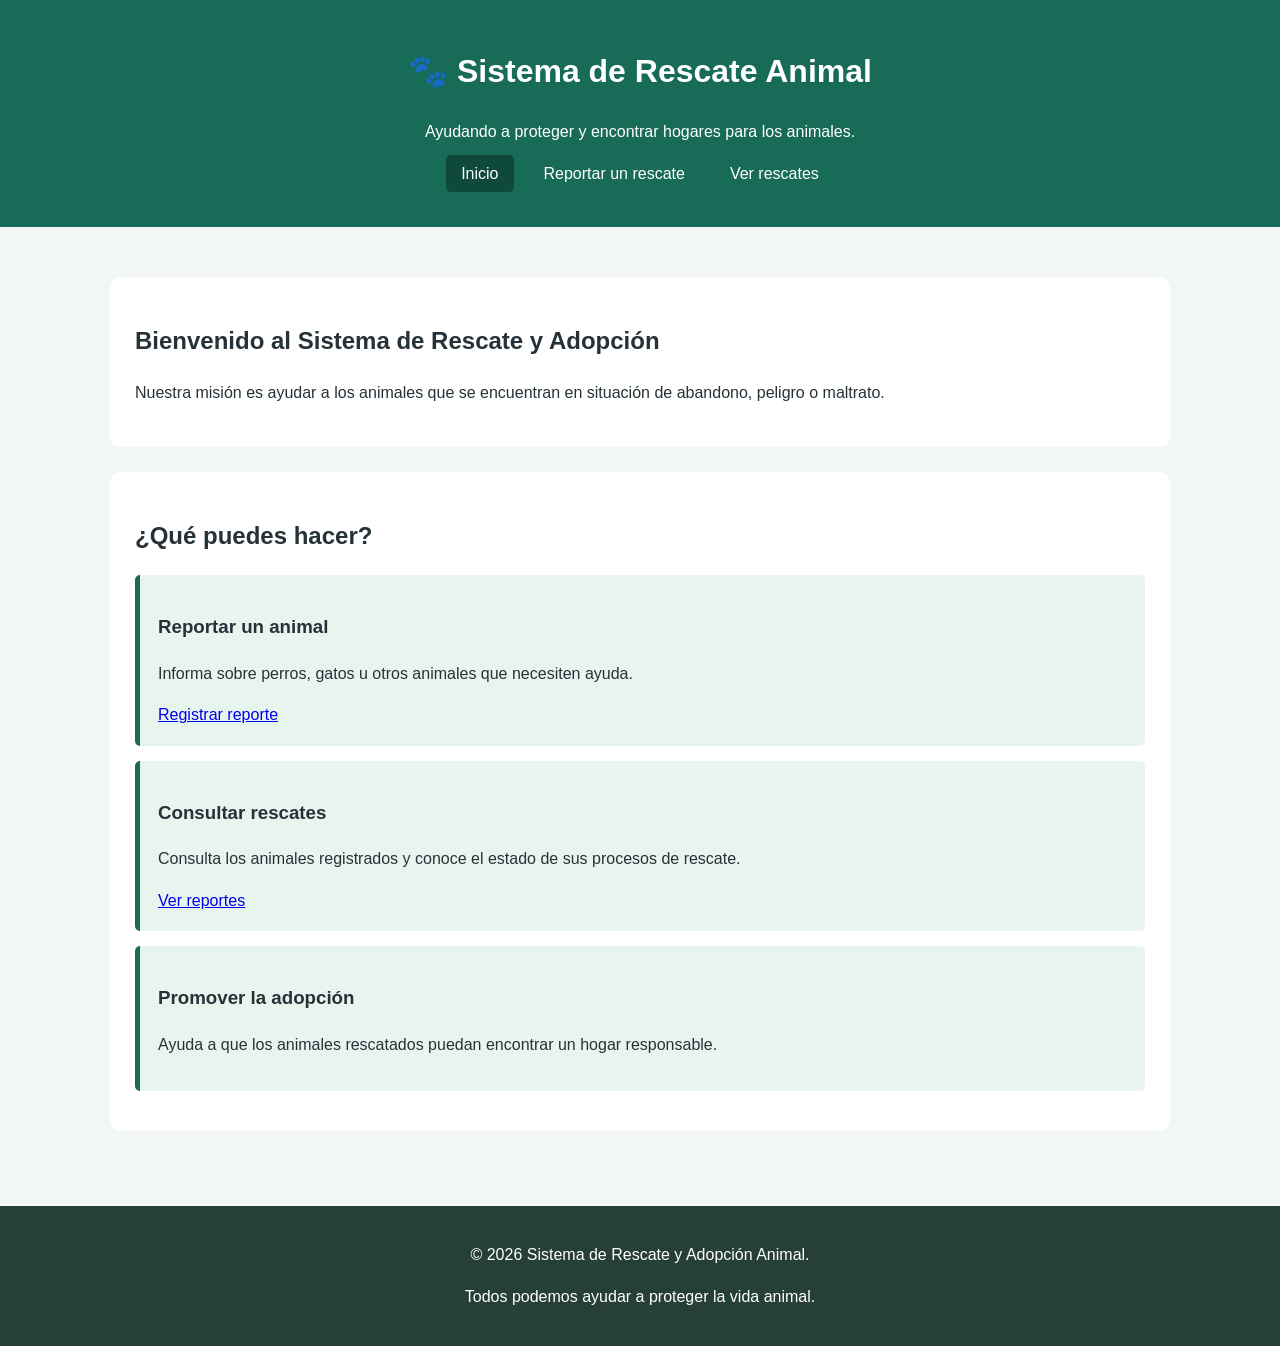
<file: recates/index.html>
<!DOCTYPE html>
<html lang="es">
<head>
    <meta charset="UTF-8">
    <meta name="viewport" content="width=device-width, initial-scale=1.0">
    <meta name="description" content="Sistema de Control de Rescate y Adopción Animal">
    <title>Rescate Animal | Inicio</title>
    <link rel="stylesheet" href="styles.css">
</head>
<body>

    <header>
        <h1>🐾 Sistema de Rescate Animal</h1>
        <p>Ayudando a proteger y encontrar hogares para los animales.</p>

        <nav aria-label="Navegación principal">
            <ul>
                <li><a href="index.html" aria-current="page">Inicio</a></li>
                <li><a href="reportar.html">Reportar un rescate</a></li>
                <li><a href="rescates.html">Ver rescates</a></li>
            </ul>
        </nav>
    </header>

    <main>
        <section class="bienvenida">
            <h2>Bienvenido al Sistema de Rescate y Adopción</h2>
            <p>
                Nuestra misión es ayudar a los animales que se encuentran
                en situación de abandono, peligro o maltrato.
            </p>
        </section>

        <section class="informacion">
            <h2>¿Qué puedes hacer?</h2>

            <article>
                <h3>Reportar un animal</h3>
                <p>
                    Informa sobre perros, gatos u otros animales
                    que necesiten ayuda.
                </p>
                <a href="reportar.html">Registrar reporte</a>
            </article>

            <article>
                <h3>Consultar rescates</h3>
                <p>
                    Consulta los animales registrados y conoce
                    el estado de sus procesos de rescate.
                </p>
                <a href="rescates.html">Ver reportes</a>
            </article>

            <article>
                <h3>Promover la adopción</h3>
                <p>
                    Ayuda a que los animales rescatados puedan
                    encontrar un hogar responsable.
                </p>
            </article>
        </section>
    </main>

    <footer>
        <p>&copy; 2026 Sistema de Rescate y Adopción Animal.</p>
        <p>Todos podemos ayudar a proteger la vida animal.</p>
    </footer>

</body>
</html>
</file>
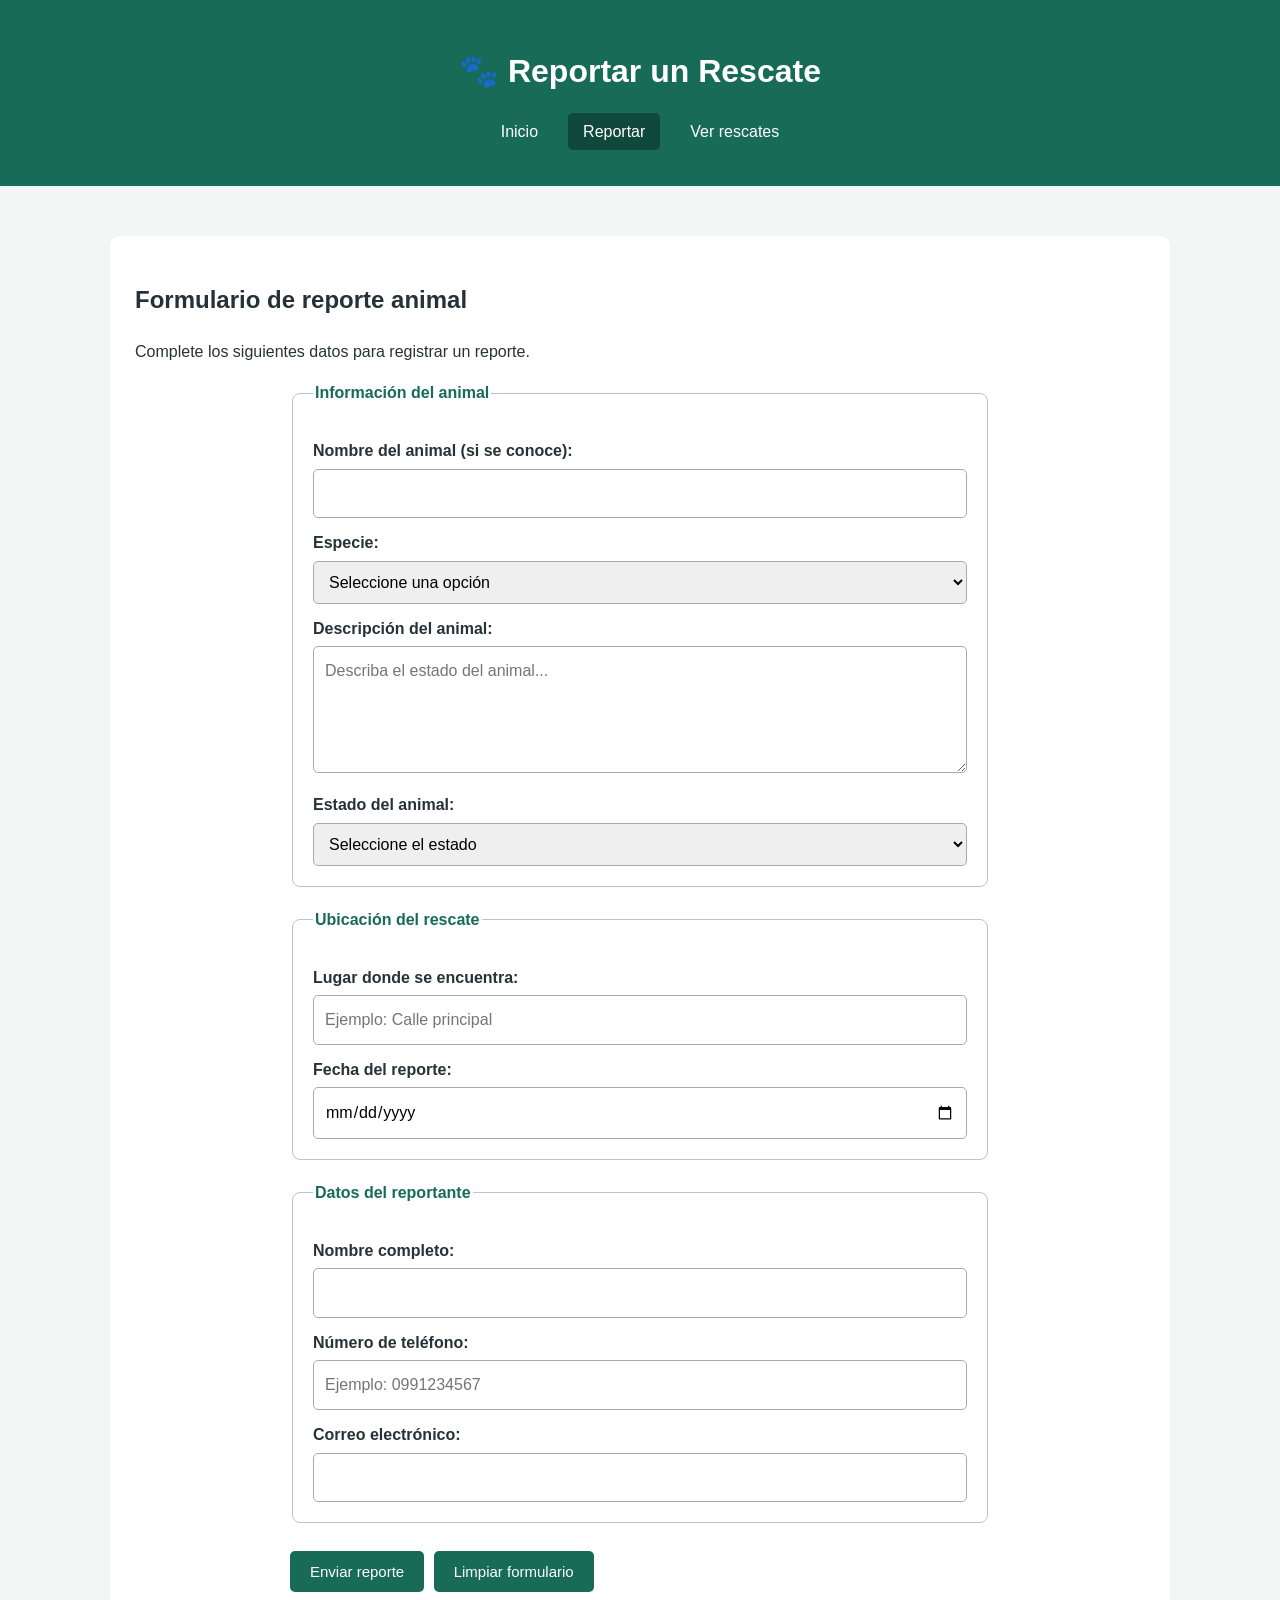
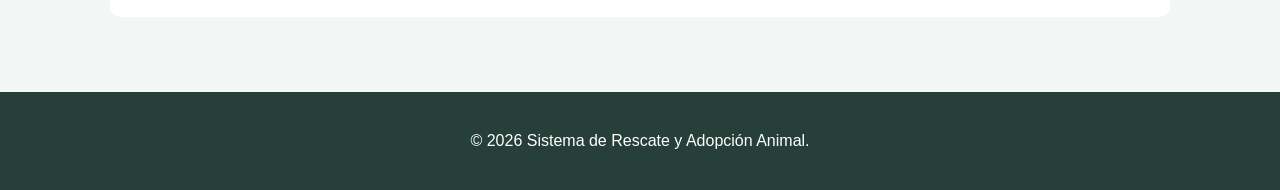
<file: recates/reportar.html>
<!DOCTYPE html>
<html lang="es">
<head>
    <meta charset="UTF-8">
    <meta name="viewport" content="width=device-width, initial-scale=1.0">
    <meta name="description" content="Formulario para reportar animales que necesitan rescate">
    <title>Reportar Rescate</title>
    <link rel="stylesheet" href="styles.css">
</head>
<body>

    <header>
        <h1>🐾 Reportar un Rescate</h1>

        <nav aria-label="Navegación principal">
            <ul>
                <li><a href="index.html">Inicio</a></li>
                <li><a href="reportar.html" aria-current="page">Reportar</a></li>
                <li><a href="rescates.html">Ver rescates</a></li>
            </ul>
        </nav>
    </header>

    <main>
        <section>
            <h2>Formulario de reporte animal</h2>
            <p>Complete los siguientes datos para registrar un reporte.</p>

            <form action="#" method="get">

                <fieldset>
                    <legend>Información del animal</legend>

                    <label for="nombre">Nombre del animal (si se conoce):</label>
                    <input type="text" id="nombre" name="nombre"
                           maxlength="50">

                    <label for="especie">Especie:</label>
                    <select id="especie" name="especie" required>
                        <option value="">Seleccione una opción</option>
                        <option value="Perro">Perro</option>
                        <option value="Gato">Gato</option>
                        <option value="Fauna silvestre">Fauna silvestre</option>
                        <option value="Otro">Otro</option>
                    </select>

                    <label for="descripcion">Descripción del animal:</label>
                    <textarea id="descripcion" name="descripcion"
                              rows="4" required
                              minlength="10"
                              placeholder="Describa el estado del animal..."></textarea>

                    <label for="estado">Estado del animal:</label>
                    <select id="estado" name="estado" required>
                        <option value="">Seleccione el estado</option>
                        <option value="Abandonado">Abandonado</option>
                        <option value="Herido">Herido</option>
                        <option value="En peligro">En peligro</option>
                        <option value="Maltratado">Maltratado</option>
                    </select>
                </fieldset>

                <fieldset>
                    <legend>Ubicación del rescate</legend>

                    <label for="ubicacion">Lugar donde se encuentra:</label>
                    <input type="text" id="ubicacion" name="ubicacion"
                           required minlength="5"
                           placeholder="Ejemplo: Calle principal">

                    <label for="fecha">Fecha del reporte:</label>
                    <input type="date" id="fecha" name="fecha" required>
                </fieldset>

                <fieldset>
                    <legend>Datos del reportante</legend>

                    <label for="reportante">Nombre completo:</label>
                    <input type="text" id="reportante" name="reportante"
                           required minlength="3">

                    <label for="telefono">Número de teléfono:</label>
                    <input type="tel" id="telefono" name="telefono"
                           required pattern="[0-9]{10}"
                           maxlength="10"
                           placeholder="Ejemplo: 0991234567">

                    <label for="correo">Correo electrónico:</label>
                    <input type="email" id="correo" name="correo" required>
                </fieldset>

                <button type="submit">Enviar reporte</button>
                <button type="reset">Limpiar formulario</button>

            </form>
        </section>
    </main>

    <footer>
        <p>&copy; 2026 Sistema de Rescate y Adopción Animal.</p>
    </footer>

</body>
</html>
</file>
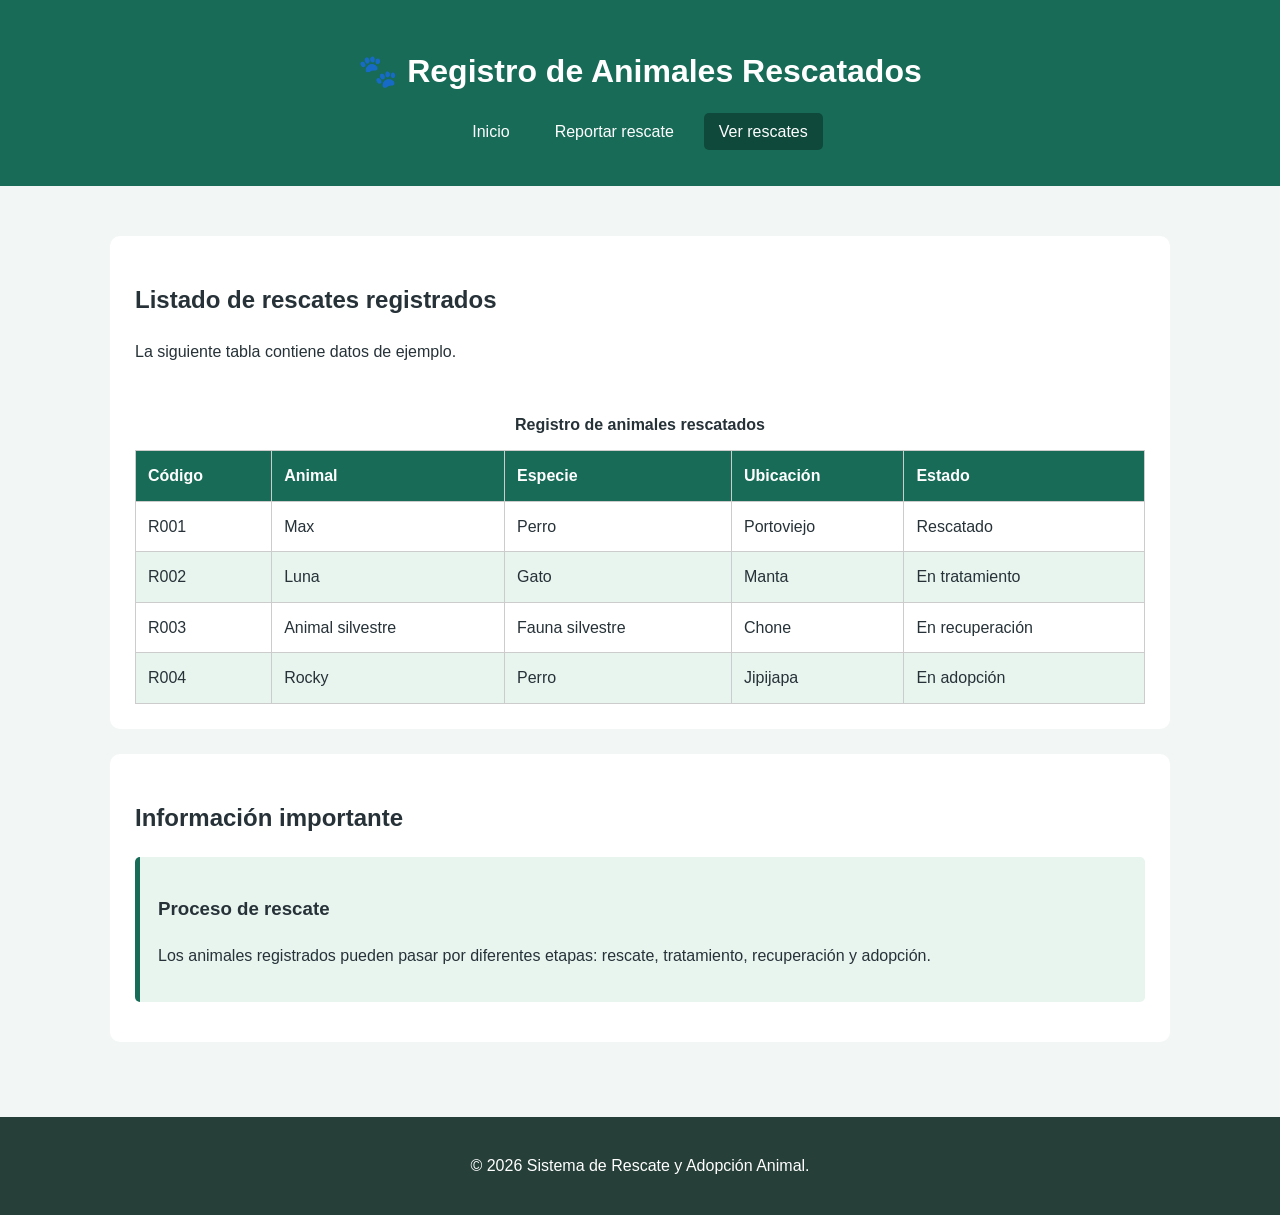
<file: recates/rescates.html>
<!DOCTYPE html>
<html lang="es">
<head>
    <meta charset="UTF-8">
    <meta name="viewport" content="width=device-width, initial-scale=1.0">
    <meta name="description" content="Listado de animales rescatados">
    <title>Listado de Rescates</title>
    <link rel="stylesheet" href="styles.css">
</head>
<body>

    <header>
        <h1>🐾 Registro de Animales Rescatados</h1>

        <nav aria-label="Navegación principal">
            <ul>
                <li><a href="index.html">Inicio</a></li>
                <li><a href="reportar.html">Reportar rescate</a></li>
                <li><a href="rescates.html" aria-current="page">Ver rescates</a></li>
            </ul>
        </nav>
    </header>

    <main>
        <section>
            <h2>Listado de rescates registrados</h2>
            <p>La siguiente tabla contiene datos de ejemplo.</p>

            <div class="tabla-contenedor">
                <table>
                    <caption>Registro de animales rescatados</caption>

                    <thead>
                        <tr>
                            <th scope="col">Código</th>
                            <th scope="col">Animal</th>
                            <th scope="col">Especie</th>
                            <th scope="col">Ubicación</th>
                            <th scope="col">Estado</th>
                        </tr>
                    </thead>

                    <tbody>
                        <tr>
                            <td>R001</td>
                            <td>Max</td>
                            <td>Perro</td>
                            <td>Portoviejo</td>
                            <td>Rescatado</td>
                        </tr>

                        <tr>
                            <td>R002</td>
                            <td>Luna</td>
                            <td>Gato</td>
                            <td>Manta</td>
                            <td>En tratamiento</td>
                        </tr>

                        <tr>
                            <td>R003</td>
                            <td>Animal silvestre</td>
                            <td>Fauna silvestre</td>
                            <td>Chone</td>
                            <td>En recuperación</td>
                        </tr>

                        <tr>
                            <td>R004</td>
                            <td>Rocky</td>
                            <td>Perro</td>
                            <td>Jipijapa</td>
                            <td>En adopción</td>
                        </tr>
                    </tbody>
                </table>
            </div>
        </section>

        <section>
            <h2>Información importante</h2>
            <article>
                <h3>Proceso de rescate</h3>
                <p>
                    Los animales registrados pueden pasar por diferentes
                    etapas: rescate, tratamiento, recuperación y adopción.
                </p>
            </article>
        </section>
    </main>

    <footer>
        <p>&copy; 2026 Sistema de Rescate y Adopción Animal.</p>
    </footer>

</body>
</html>
</file>
<file: recates/styles.css>
/* Configuración general */
* {
    box-sizing: border-box;
}

body {
    margin: 0;
    font-family: Arial, sans-serif;
    background-color: #f2f6f5;
    color: #263238;
    line-height: 1.6;
}

/* Encabezado */
header {
    background-color: #176b57;
    color: white;
    text-align: center;
    padding: 25px 15px;
}

/* Navegación */
nav ul {
    list-style: none;
    padding: 0;
    display: flex;
    justify-content: center;
    flex-wrap: wrap;
    gap: 15px;
}

nav a {
    color: white;
    text-decoration: none;
    padding: 10px 15px;
    border-radius: 5px;
}

nav a:hover,
nav a[aria-current="page"] {
    background-color: #0e493b;
}

/* Contenido principal */
main {
    max-width: 1100px;
    margin: 30px auto;
    padding: 20px;
}

section {
    background-color: white;
    margin-bottom: 25px;
    padding: 25px;
    border-radius: 10px;
}

/* Artículos */
article {
    background-color: #e8f5ef;
    padding: 18px;
    margin: 15px 0;
    border-left: 5px solid #176b57;
    border-radius: 5px;
}

/* Formulario */
form {
    max-width: 700px;
    margin: auto;
}

fieldset {
    border: 1px solid #b5c9c1;
    border-radius: 8px;
    padding: 20px;
    margin-bottom: 20px;
}

legend {
    font-weight: bold;
    color: #176b57;
}

label {
    display: block;
    margin-top: 12px;
    font-weight: bold;
}

input,
select,
textarea {
    width: 100%;
    padding: 11px;
    margin-top: 5px;
    border: 1px solid #aaa;
    border-radius: 5px;
    font: inherit;
}

button {
    background-color: #176b57;
    color: white;
    border: none;
    padding: 12px 20px;
    margin: 8px 5px 0 0;
    border-radius: 5px;
    cursor: pointer;
    font-size: 15px;
}

button:hover {
    background-color: #0e493b;
}

/* Tabla */
.tabla-contenedor {
    overflow-x: auto;
}

table {
    width: 100%;
    border-collapse: collapse;
    margin-top: 20px;
}

caption {
    font-weight: bold;
    padding: 12px;
}

th,
td {
    border: 1px solid #ccc;
    padding: 12px;
    text-align: left;
}

th {
    background-color: #176b57;
    color: white;
}

tr:nth-child(even) {
    background-color: #e8f5ef;
}

/* Pie de página */
footer {
    background-color: #263f38;
    color: white;
    text-align: center;
    padding: 20px;
}

/* Adaptación para celulares */
@media (max-width: 600px) {
    nav ul {
        flex-direction: column;
    }

    main {
        padding: 10px;
    }
</file>
